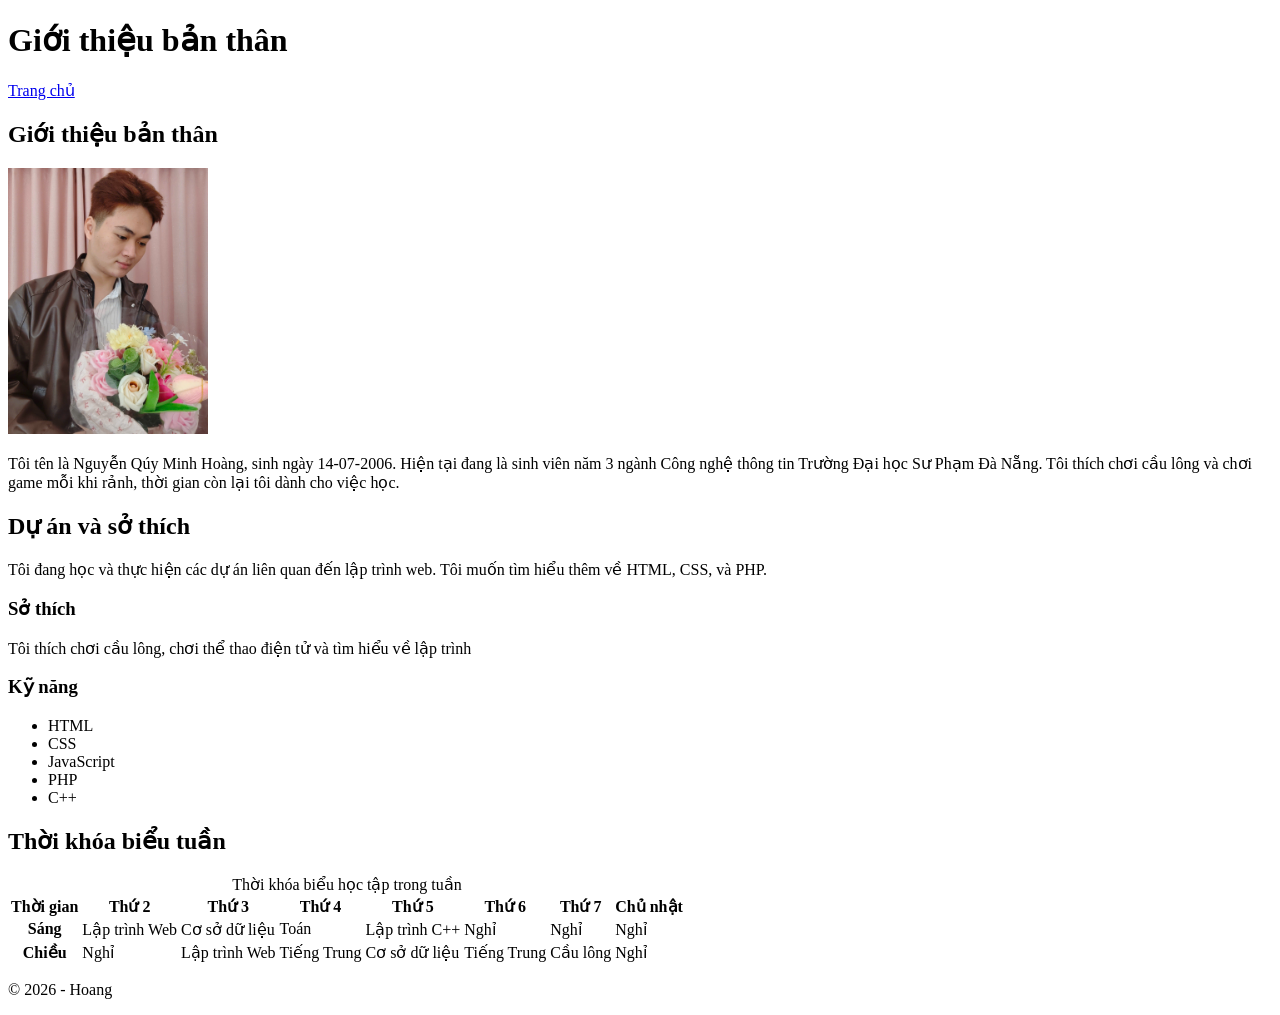
<file: du-an-nhom/thanhvien/Hoang/gioithieu.html>
<!DOCTYPE html>
<html lang="vi">

<head>
    <meta charset="UTF-8">
    <meta name="viewport" content="width=device-width, initial-scale=1.0">
    <title>Giới thiệu bản thân</title>
</head>

<body>

    <header>
        <h1>Giới thiệu bản thân</h1>
    </header>

    <nav>
        <a href="../../gioi-thieu.html">Trang chủ</a>
    </nav>
        

    <main>
        <section>
            <h2>Giới thiệu bản thân</h2>

            <img src="minhhoang.jpg"
            alt="Ảnh chân dung của tôi"
            width="200">

            <p>Tôi tên là Nguyễn Qúy Minh Hoàng, sinh ngày 14-07-2006. Hiện tại đang là sinh viên năm 3 ngành Công nghệ thông tin Trường Đại học Sư Phạm Đà Nẵng. Tôi thích chơi cầu lông và chơi game mỗi khi rảnh, thời gian còn lại tôi dành cho việc học.</p> 

        <article>
        <h2>Dự án và sở thích</h2>

        <p>
            Tôi đang học và thực hiện các dự án liên quan đến lập trình web.
            Tôi muốn tìm hiểu thêm về HTML, CSS, và PHP.
        </p>

        <h3>Sở thích</h3>

        <p>
            Tôi thích chơi cầu lông, chơi thể thao điện tử và tìm hiểu về lập trình
        </p>

        <h3>Kỹ năng</h3>

        <ul>
            <li>HTML</li>
            <li>CSS</li>
            <li>JavaScript</li>
            <li>PHP</li>
            <li>C++</li>
        </ul>

        </article>

    </section>
    <section>
    <h2>Thời khóa biểu tuần</h2>

    <table>
        <caption>Thời khóa biểu học tập trong tuần</caption>

        <thead>
            <tr>
                <th scope="col">Thời gian</th>
                <th scope="col">Thứ 2</th>
                <th scope="col">Thứ 3</th>
                <th scope="col">Thứ 4</th>
                <th scope="col">Thứ 5</th>
                <th scope="col">Thứ 6</th>
                <th scope="col">Thứ 7</th>
                <th scope="col">Chủ nhật</th>
            </tr>
        </thead>

        <tbody>
            <tr>
                <th scope="row">Sáng</th>
                <td>Lập trình Web</td>
                <td>Cơ sở dữ liệu</td>
                <td>Toán</td>
                <td>Lập trình C++</td>
                <td>Nghỉ</td>
                <td>Nghỉ</td>
                <td>Nghỉ</td>
            </tr>

            <tr>
                <th scope="row">Chiều</th>
                <td>Nghỉ</td>
                <td>Lập trình Web</td>
                <td>Tiếng Trung</td>
                <td>Cơ sở dữ liệu</td>
                <td>Tiếng Trung</td>
                 <td>Cầu lông</td>
                <td>Nghỉ</td>
            </tr>
        </tbody>
    </table>
</section>

    </main>

    <footer>
        <p>&copy; 2026 - Hoang</p>
    </footer>

</body>

</html>
</file>
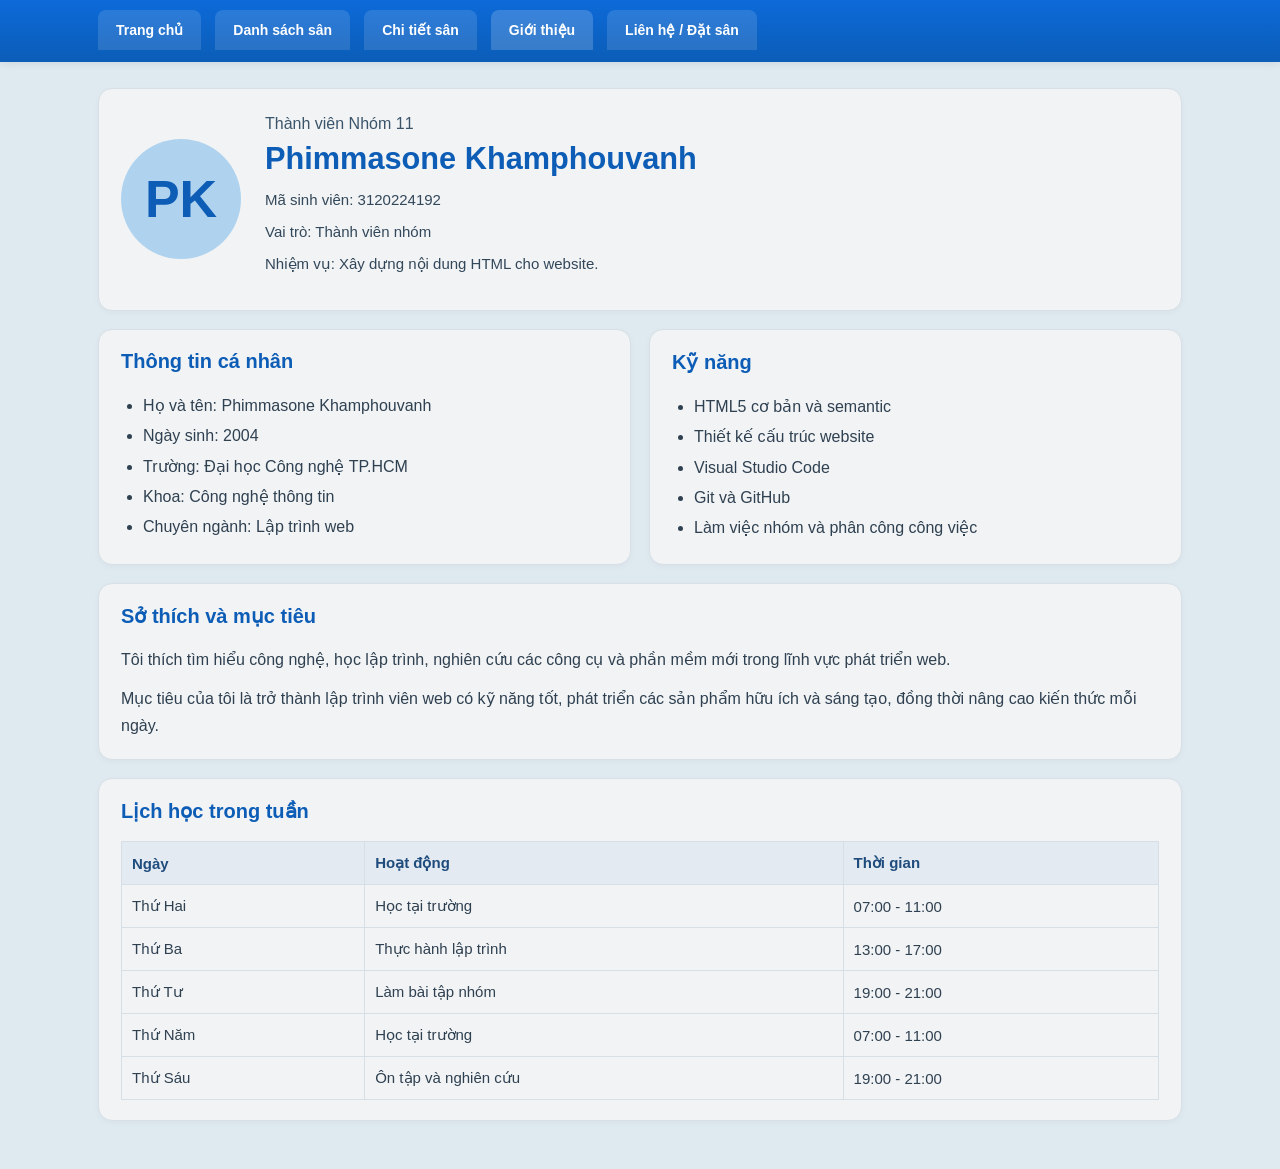
<file: du-an-nhom/thanhvien/Phimmasone_Khamphouvanh/gioithieu.html>
<!DOCTYPE html>
<html lang="vi">
<head>
    <meta charset="UTF-8">
    <meta name="viewport" content="width=device-width, initial-scale=1.0">
    <title>Giới thiệu thành viên</title>
    <meta name="description" content="Trang giới thiệu thành viên Phimmasone Khamphouvanh của Nhóm 11.">
    <style>
        * {
            box-sizing: border-box;
        }

        body {
            margin: 0;
            font-family: Arial, Helvetica, sans-serif;
            background: #dfeaf0;
            color: #1f2f3d;
        }

        .page-shell {
            max-width: 1120px;
            margin: 0 auto;
            padding: 0 18px 30px;
        }

        .topbar {
            background: linear-gradient(180deg, #0d6ad9 0%, #0b5db7 100%);
            color: #fff;
            padding: 10px 0 0;
            box-shadow: 0 2px 8px rgba(0, 0, 0, 0.08);
        }

        .topbar-inner {
            max-width: 1120px;
            margin: 0 auto;
            padding: 0 18px;
        }

        .main-nav {
            display: flex;
            gap: 14px;
            flex-wrap: wrap;
            padding: 0 0 12px;
            margin: 0;
            list-style: none;
        }

        .main-nav a {
            display: inline-block;
            padding: 12px 18px;
            background: rgba(255, 255, 255, 0.12);
            color: #fff;
            text-decoration: none;
            border-radius: 8px 8px 0 0;
            font-size: 14px;
            font-weight: 600;
            transition: background 0.2s ease;
        }

        .main-nav a:hover,
        .main-nav a.active {
            background: rgba(255, 255, 255, 0.18);
        }

        .content {
            padding-top: 26px;
        }

        .profile-card,
        .info-box,
        .full-box {
            background: #f1f3f5;
            border: 1px solid #d8dfe6;
            border-radius: 14px;
            box-shadow: 0 2px 6px rgba(0, 0, 0, 0.03);
        }

        .profile-card {
            display: flex;
            align-items: center;
            gap: 24px;
            padding: 26px 22px;
            margin-bottom: 18px;
        }

        .avatar {
            width: 120px;
            height: 120px;
            border-radius: 50%;
            background: #afd3ef;
            display: flex;
            align-items: center;
            justify-content: center;
            font-size: 52px;
            font-weight: 700;
            color: #0d5db6;
            flex-shrink: 0;
        }

        .profile-meta {
            flex: 1;
        }

        .profile-meta .label {
            display: block;
            font-size: 16px;
            color: #3b546a;
            margin-bottom: 8px;
        }

        .profile-meta h2 {
            margin: 0 0 10px;
            font-size: clamp(28px, 2.4vw, 38px);
            color: #0d5db6;
            line-height: 1.2;
        }

        .profile-meta p {
            margin: 8px 0;
            font-size: 15px;
            line-height: 1.6;
            color: #324759;
        }

        .info-grid {
            display: grid;
            grid-template-columns: 1fr 1fr;
            gap: 18px;
            margin-bottom: 18px;
        }

        .info-box,
        .full-box {
            padding: 20px 22px;
        }

        .info-box h3,
        .full-box h3 {
            margin: 0 0 18px;
            color: #0d5db6;
            font-size: 20px;
        }

        .info-box ul {
            margin: 0;
            padding-left: 22px;
            line-height: 1.9;
            color: #2f4050;
        }

        .full-box {
            margin-bottom: 18px;
        }

        .full-box p {
            margin: 0 0 12px;
            line-height: 1.7;
            color: #2f4050;
            font-size: 16px;
        }

        .full-box p:last-child {
            margin-bottom: 0;
        }

        .schedule-table {
            width: 100%;
            border-collapse: collapse;
            margin-top: 10px;
            font-size: 15px;
        }

        .schedule-table th,
        .schedule-table td {
            border: 1px solid #d6dfe6;
            padding: 12px 10px;
            text-align: left;
            color: #2f4050;
        }

        .schedule-table th {
            background: rgba(13, 93, 182, 0.06);
            font-weight: 700;
            color: #1f4c7d;
        }

        @media (max-width: 760px) {
            .profile-card {
                flex-direction: column;
                text-align: center;
            }

            .info-grid {
                grid-template-columns: 1fr;
            }

            .main-nav {
                gap: 8px;
            }

            .main-nav a {
                flex: 1 1 calc(50% - 8px);
                text-align: center;
            }
        }
    </style>
</head>
<body>
    <header class="topbar">
        <div class="topbar-inner">
            <nav aria-label="Điều hướng chính">
                <ul class="main-nav">
                    <li><a href="../../index.html">Trang chủ</a></li>
                    <li><a href="../../danh-sach.html">Danh sách sân</a></li>
                    <li><a href="../../chi-tiet.html">Chi tiết sân</a></li>
                    <li><a href="../../gioi-thieu.html" class="active">Giới thiệu</a></li>
                    <li><a href="../../lien-he.html">Liên hệ / Đặt sân</a></li>
                </ul>
            </nav>
        </div>
    </header>

    <main class="page-shell content">
        <section class="profile-card" aria-label="Thông tin cá nhân">
            <div class="avatar" aria-label="Khởi tạo tên">PK</div>
            <div class="profile-meta">
                <span class="label">Thành viên Nhóm 11</span>
                <h2>Phimmasone Khamphouvanh</h2>
                <p>Mã sinh viên: 3120224192</p>
                <p>Vai trò: Thành viên nhóm</p>
                <p>Nhiệm vụ: Xây dựng nội dung HTML cho website.</p>
            </div>
        </section>

        <section class="info-grid">
            <article class="info-box">
                <h3>Thông tin cá nhân</h3>
                <ul>
                    <li>Họ và tên: Phimmasone Khamphouvanh</li>
                    <li>Ngày sinh: 2004</li>
                    <li>Trường: Đại học Công nghệ TP.HCM</li>
                    <li>Khoa: Công nghệ thông tin</li>
                    <li>Chuyên ngành: Lập trình web</li>
                </ul>
            </article>

            <article class="info-box">
                <h3>Kỹ năng</h3>
                <ul>
                    <li>HTML5 cơ bản và semantic</li>
                    <li>Thiết kế cấu trúc website</li>
                    <li>Visual Studio Code</li>
                    <li>Git và GitHub</li>
                    <li>Làm việc nhóm và phân công công việc</li>
                </ul>
            </article>
        </section>

        <section class="full-box" aria-label="Sở thích và mục tiêu">
            <h3>Sở thích và mục tiêu</h3>
            <p>Tôi thích tìm hiểu công nghệ, học lập trình, nghiên cứu các công cụ và phần mềm mới trong lĩnh vực phát triển web.</p>
            <p>Mục tiêu của tôi là trở thành lập trình viên web có kỹ năng tốt, phát triển các sản phẩm hữu ích và sáng tạo, đồng thời nâng cao kiến thức mỗi ngày.</p>
        </section>

        <section class="full-box" aria-label="Lịch học trong tuần">
            <h3>Lịch học trong tuần</h3>
            <table class="schedule-table">
                <thead>
                    <tr>
                        <th>Ngày</th>
                        <th>Hoạt động</th>
                        <th>Thời gian</th>
                    </tr>
                </thead>
                <tbody>
                    <tr>
                        <td>Thứ Hai</td>
                        <td>Học tại trường</td>
                        <td>07:00 - 11:00</td>
                    </tr>
                    <tr>
                        <td>Thứ Ba</td>
                        <td>Thực hành lập trình</td>
                        <td>13:00 - 17:00</td>
                    </tr>
                    <tr>
                        <td>Thứ Tư</td>
                        <td>Làm bài tập nhóm</td>
                        <td>19:00 - 21:00</td>
                    </tr>
                    <tr>
                        <td>Thứ Năm</td>
                        <td>Học tại trường</td>
                        <td>07:00 - 11:00</td>
                    </tr>
                    <tr>
                        <td>Thứ Sáu</td>
                        <td>Ôn tập và nghiên cứu</td>
                        <td>19:00 - 21:00</td>
                    </tr>
                </tbody>
            </table>
        </section>
    </main>
</body>
</html>
</file>
